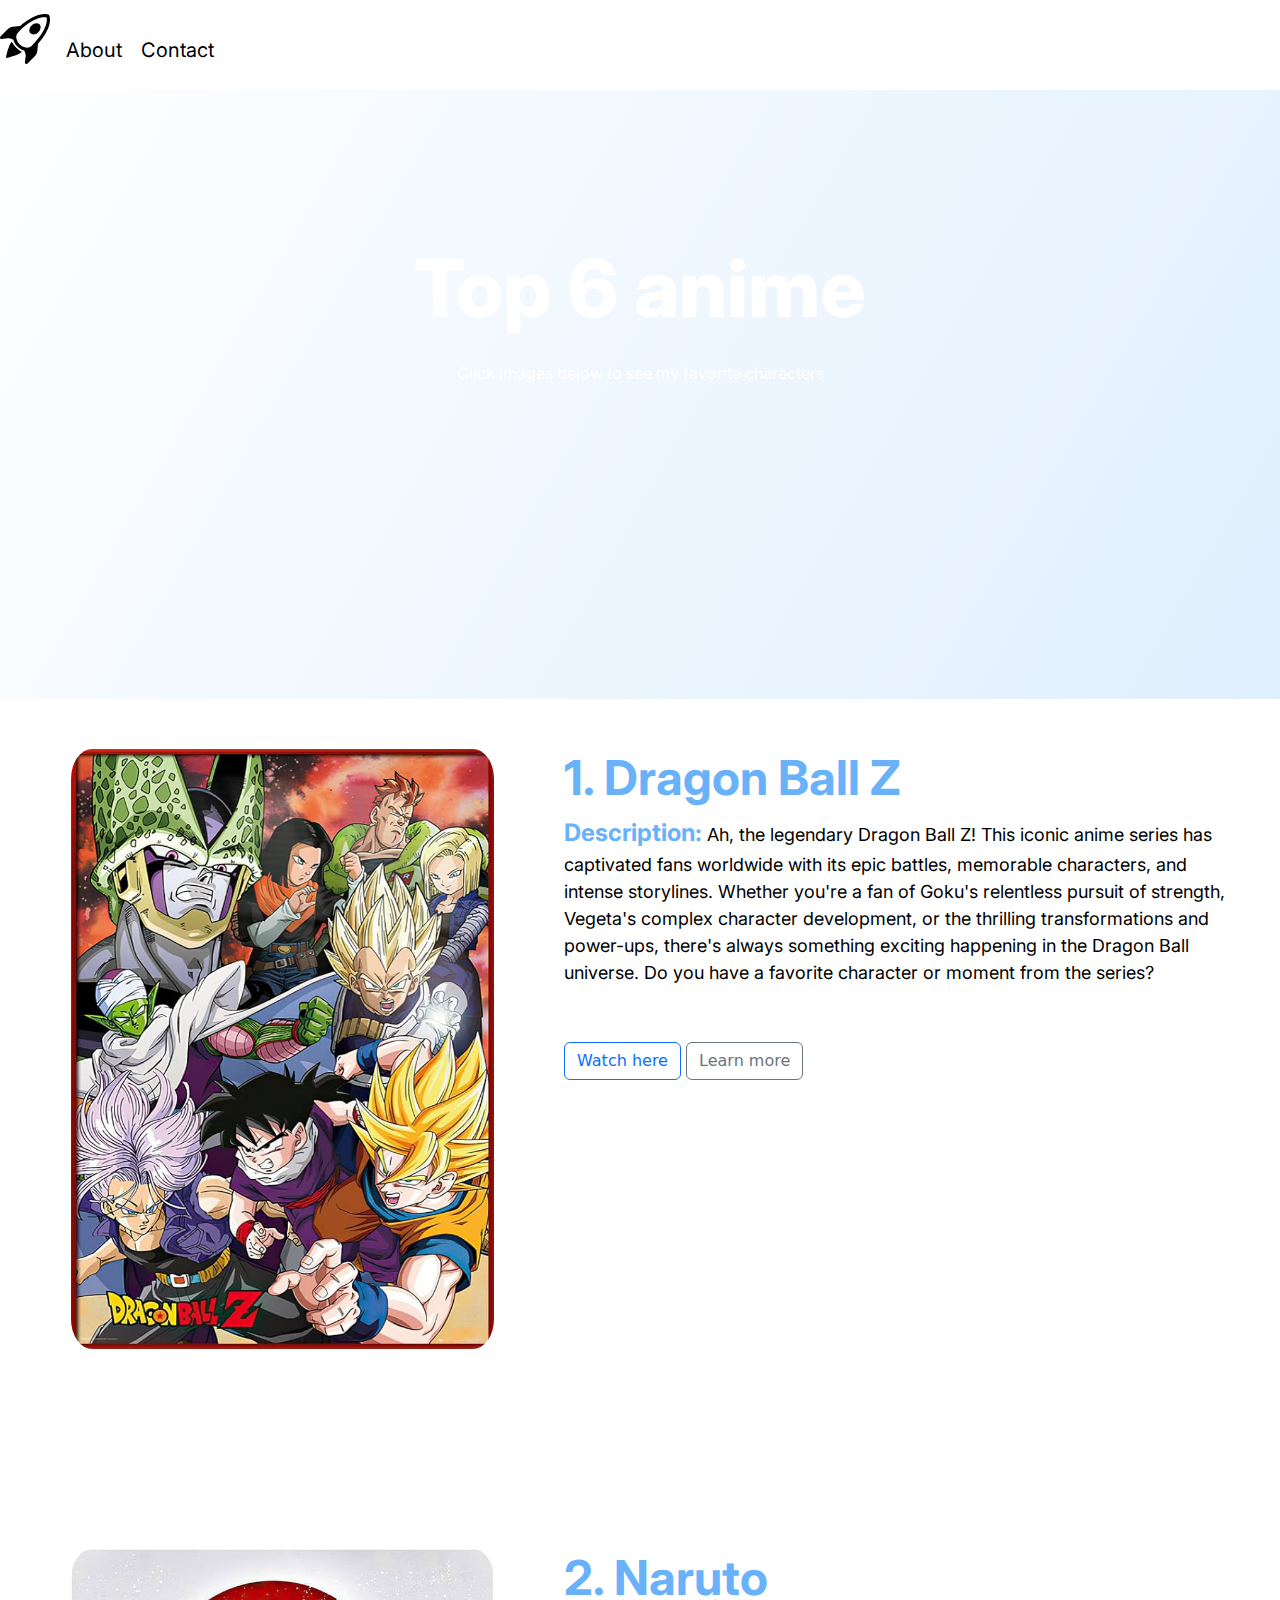
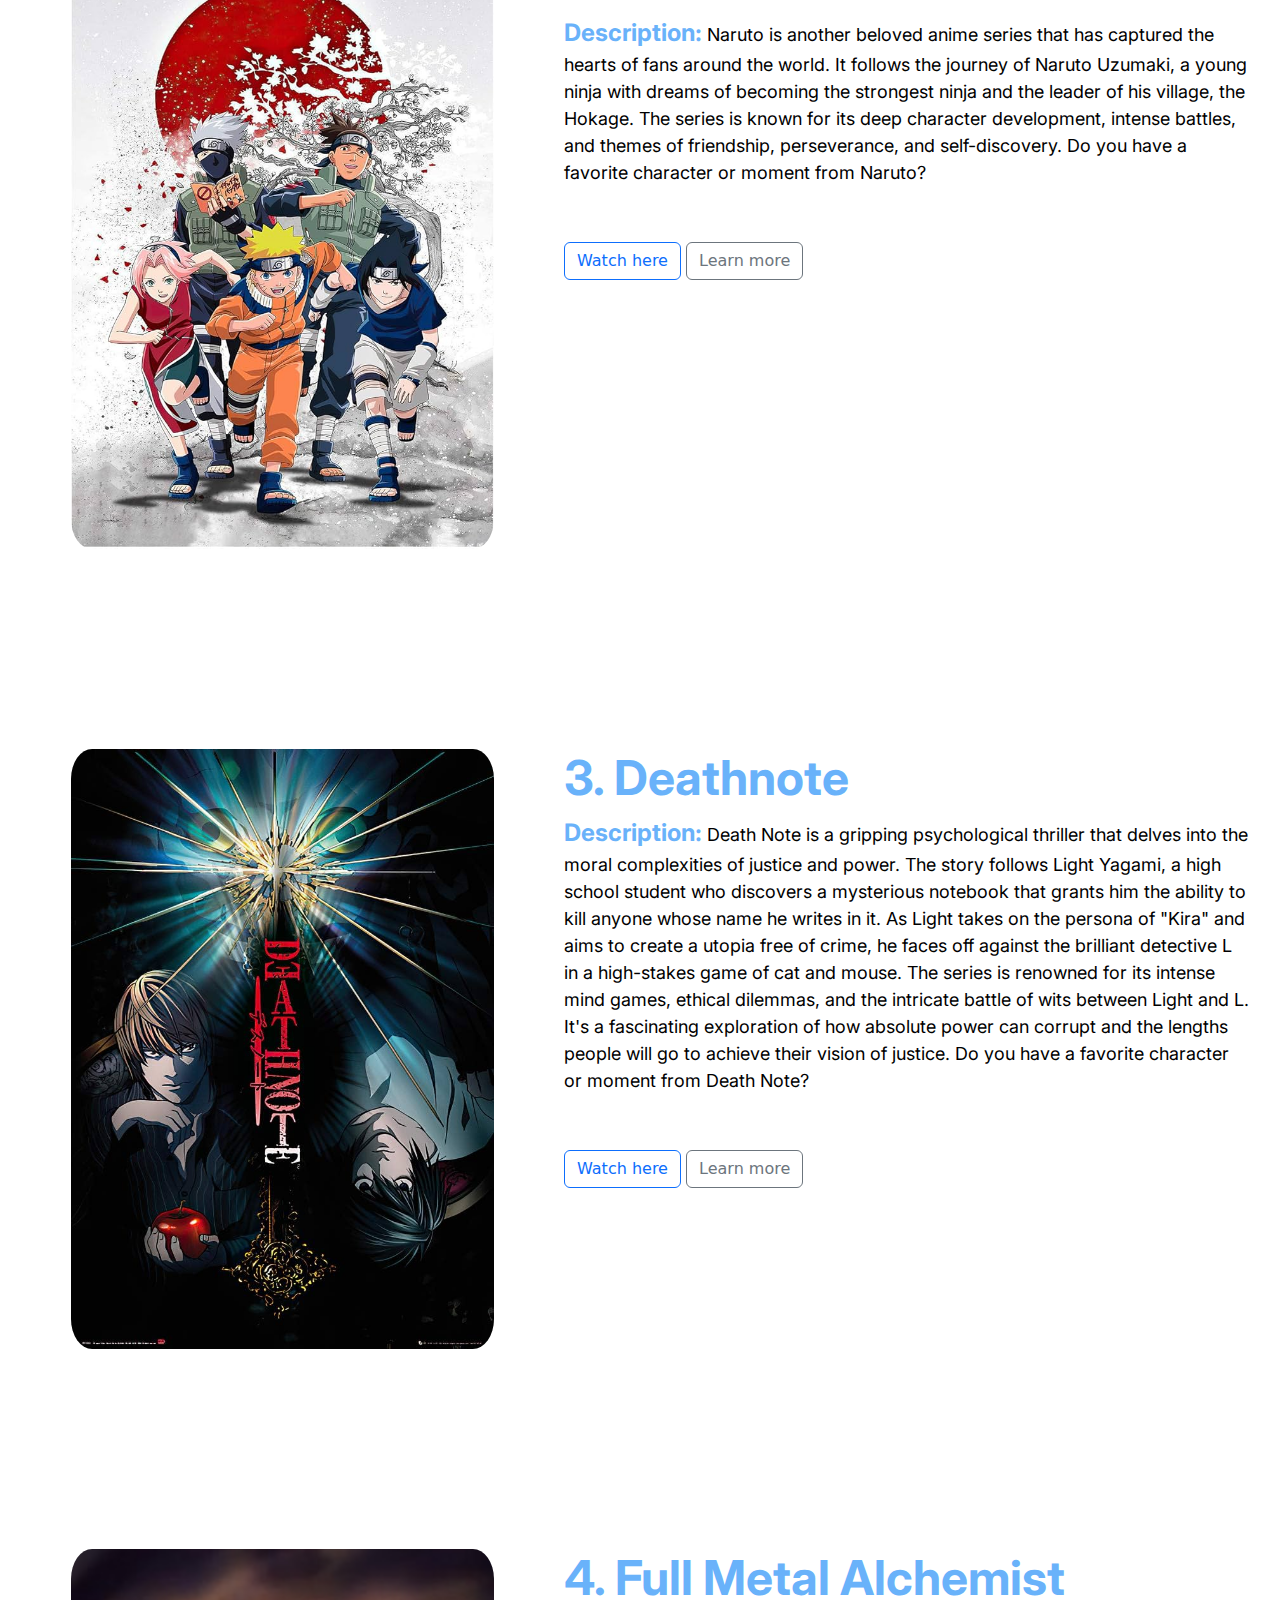
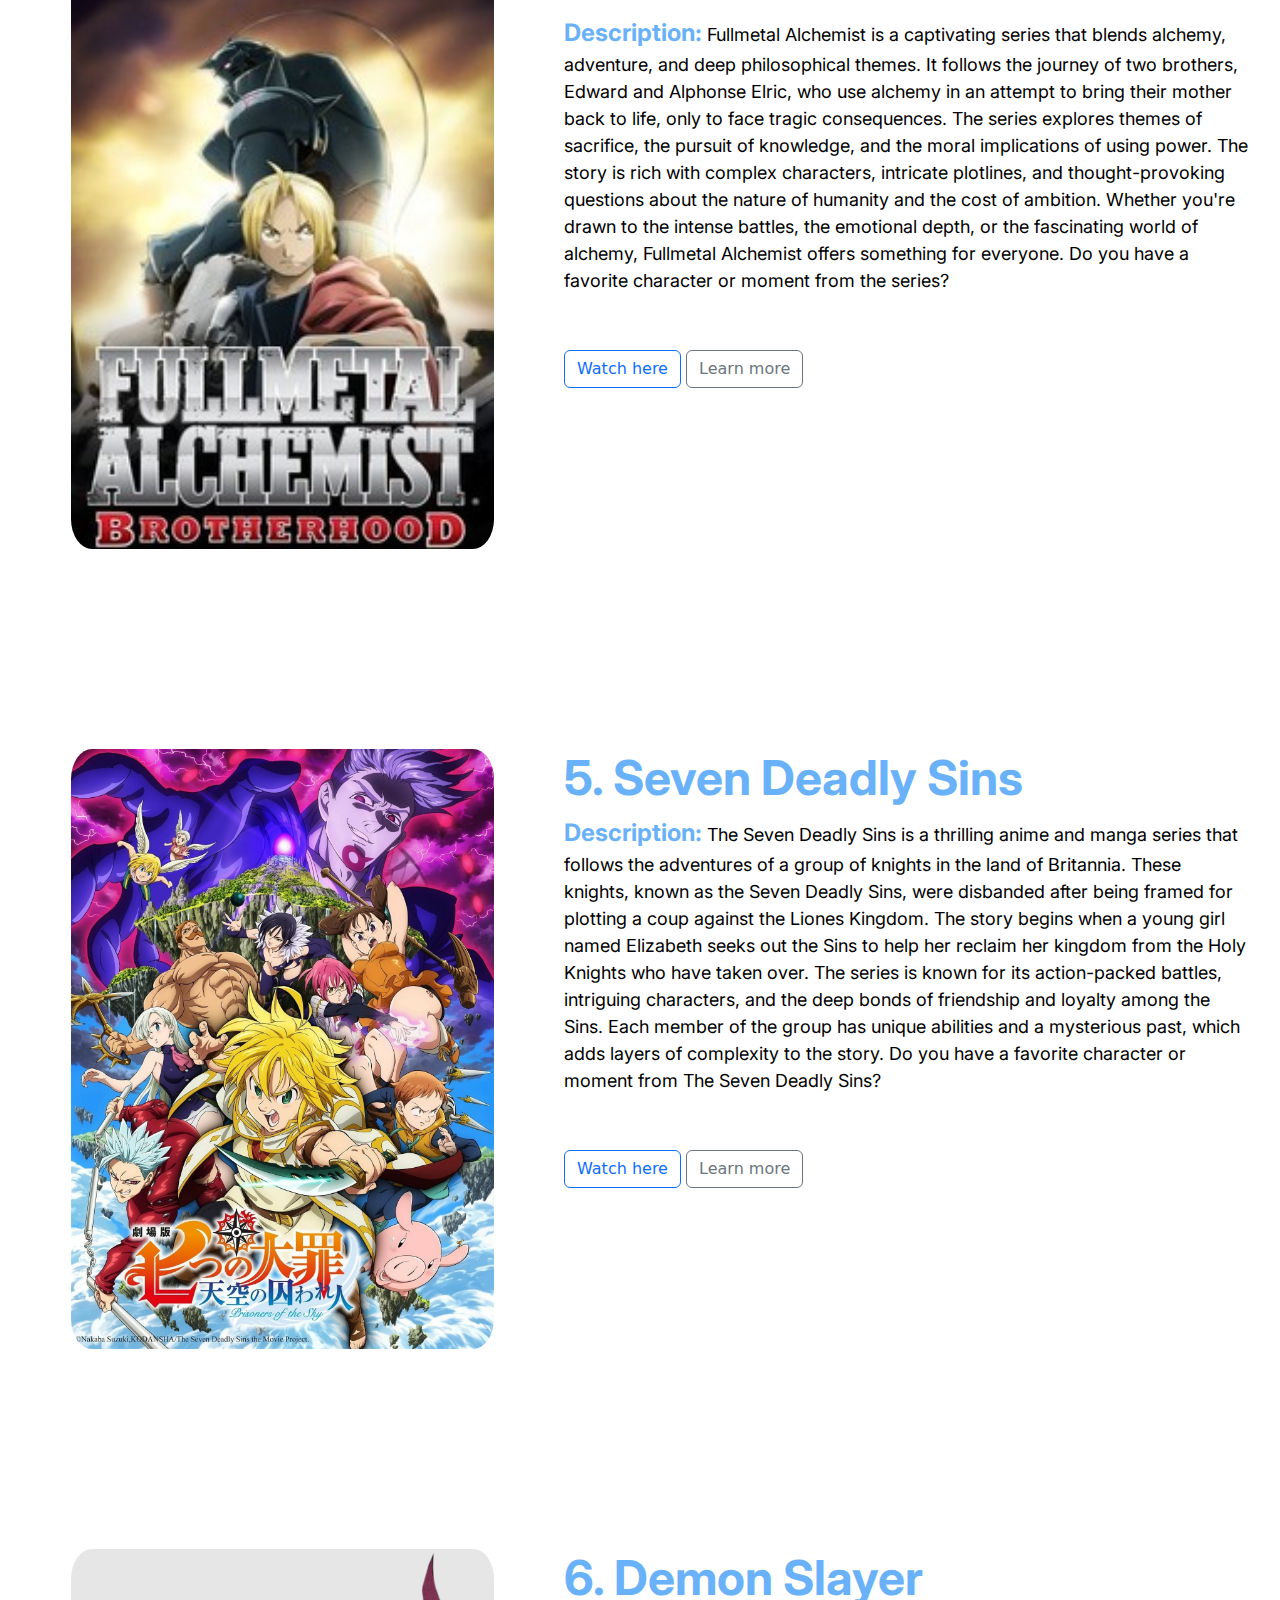
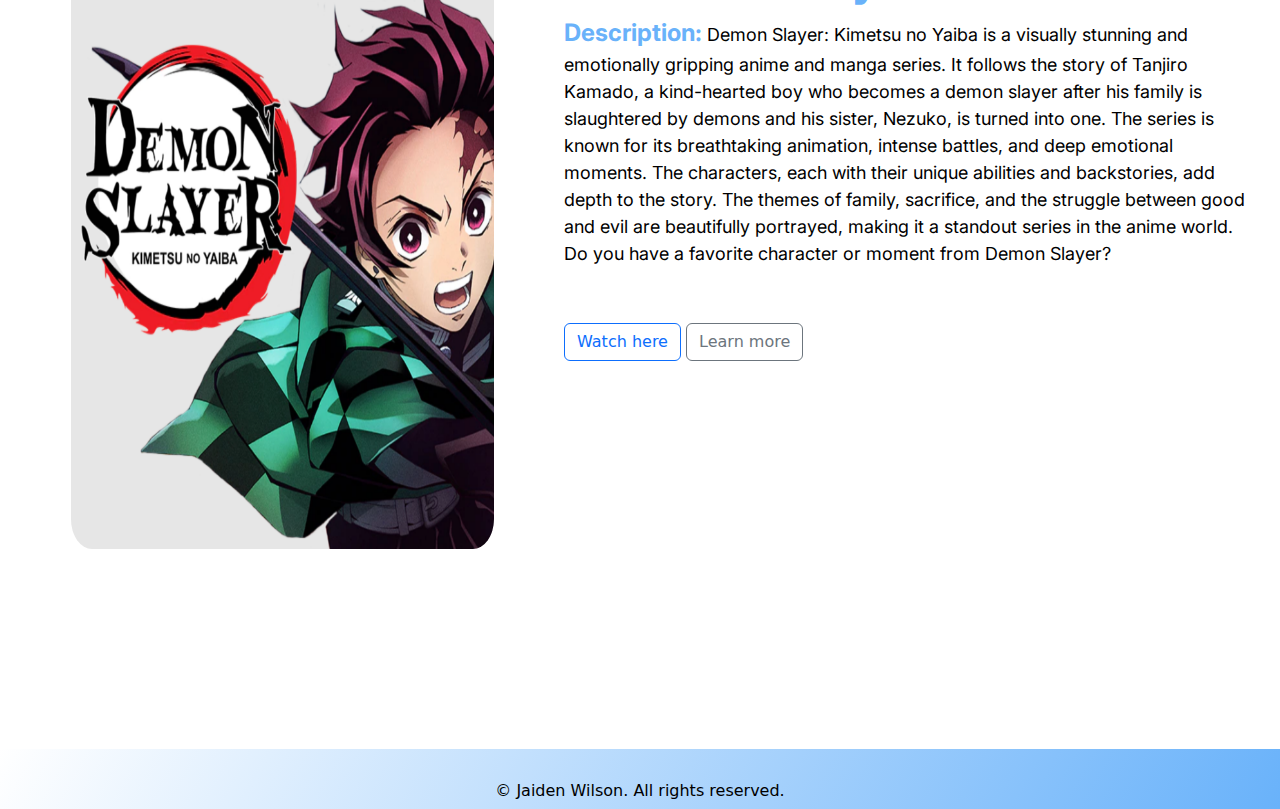
<file: index.html>
<!DOCTYPE html>
<html lang="en">
    <head>
        <meta charset="UTF-8"/>
        <title>Top 6 anime</title>
        <link href="https://cdn.jsdelivr.net/npm/bootstrap@5.3.3/dist/css/bootstrap.min.css" rel="stylesheet" integrity="sha384-QWTKZyjpPEjISv5WaRU9OFeRpok6YctnYmDr5pNlyT2bRjXh0JMhjY6hW+ALEwIH" crossorigin="anonymous">

        <link rel="stylesheet" href="./styles.css"/>
        <link rel="preconnect" href="https://fonts.googleapis.com">
        <link rel="preconnect" href="https://fonts.gstatic.com" crossorigin>
        <link href="https://fonts.googleapis.com/css2?family=Jersey+25&display=swap" rel="stylesheet">
        <link href="https://fonts.googleapis.com/css2?family=Roboto:ital,wght@0,100;0,300;0,400;0,500;0,700;0,900;1,100;1,300;1,400;1,500;1,700;1,900&display=swap" rel="stylesheet">
        <link href="https://fonts.googleapis.com/css2?family=Inter:ital,opsz,wght@0,14..32,100..900;1,14..32,100..900&display=swap" rel="stylesheet">

    </head>
    <body>
        
        <nav class="navbar navbar-expand-lg ">
            <div class="container-fluid">
              <a class="navbar-brand" href="#"><svg xmlns="http://www.w3.org/2000/svg" width="16" height="16" fill="currentColor" class="bi bi-rocket-takeoff" viewBox="0 0 16 16">
                <path d="M9.752 6.193c.599.6 1.73.437 2.528-.362s.96-1.932.362-2.531c-.599-.6-1.73-.438-2.528.361-.798.8-.96 1.933-.362 2.532"/>
                <path d="M15.811 3.312c-.363 1.534-1.334 3.626-3.64 6.218l-.24 2.408a2.56 2.56 0 0 1-.732 1.526L8.817 15.85a.51.51 0 0 1-.867-.434l.27-1.899c.04-.28-.013-.593-.131-.956a9 9 0 0 0-.249-.657l-.082-.202c-.815-.197-1.578-.662-2.191-1.277-.614-.615-1.079-1.379-1.275-2.195l-.203-.083a10 10 0 0 0-.655-.248c-.363-.119-.675-.172-.955-.132l-1.896.27A.51.51 0 0 1 .15 7.17l2.382-2.386c.41-.41.947-.67 1.524-.734h.006l2.4-.238C9.005 1.55 11.087.582 12.623.208c.89-.217 1.59-.232 2.08-.188.244.023.435.06.57.093q.1.026.16.045c.184.06.279.13.351.295l.029.073a3.5 3.5 0 0 1 .157.721c.055.485.051 1.178-.159 2.065m-4.828 7.475.04-.04-.107 1.081a1.54 1.54 0 0 1-.44.913l-1.298 1.3.054-.38c.072-.506-.034-.993-.172-1.418a9 9 0 0 0-.164-.45c.738-.065 1.462-.38 2.087-1.006M5.205 5c-.625.626-.94 1.351-1.004 2.09a9 9 0 0 0-.45-.164c-.424-.138-.91-.244-1.416-.172l-.38.054 1.3-1.3c.245-.246.566-.401.91-.44l1.08-.107zm9.406-3.961c-.38-.034-.967-.027-1.746.163-1.558.38-3.917 1.496-6.937 4.521-.62.62-.799 1.34-.687 2.051.107.676.483 1.362 1.048 1.928.564.565 1.25.941 1.924 1.049.71.112 1.429-.067 2.048-.688 3.079-3.083 4.192-5.444 4.556-6.987.183-.771.18-1.345.138-1.713a3 3 0 0 0-.045-.283 3 3 0 0 0-.3-.041Z"/>
                <path d="M7.009 12.139a7.6 7.6 0 0 1-1.804-1.352A7.6 7.6 0 0 1 3.794 8.86c-1.102.992-1.965 5.054-1.839 5.18.125.126 3.936-.896 5.054-1.902Z"/>
              </svg></a>
              
              <div class="collapse navbar-collapse" id="navbarNavAltMarkup">
                <div class="navbar-nav">
                  
                  <a class="nav-link" href="./public/about.html">About</a>
                  <a class="nav-link" href="./public/contact.html">Contact</a>
                  
                </div>
              </div>
            </div>
          </nav>
        
        <h1>Top 6 anime</h1>
        <p id="message">Click images below to see my favorite characters</p>
        <section>
        <div class="container">
            <div>
                <a href="./public/gohan.html"><img class="expand" src="./assets/images/DBZ.jpg"alt="Dragon Ball Z Poster"/></a>
                
            </div>
            <div class="sub-container" >
                <h2>1. Dragon Ball Z</h2>
                <p><span class="blue-text">Description:</span> Ah, the legendary Dragon Ball Z! This iconic anime series has captivated fans worldwide with its epic battles, memorable characters, and intense storylines. Whether you're a fan of Goku's relentless pursuit of strength, Vegeta's complex character development, or the thrilling transformations and power-ups, there's always something exciting happening in the Dragon Ball universe.

                    Do you have a favorite character or moment from the series?</p>
                    <a href="https://hianime.to/watch/dragon-ball-z-325?ep=7230"><button type="button" class="btn btn-outline-primary">Watch here</button></a>
                    <a href="https://en.wikipedia.org/wiki/Dragon_Ball_Z"><button type="button" class="btn btn-outline-secondary">Learn more</button></a>
            </div>
            <div>
                <a href="./public/itachi.html"><img class="expand" src="./assets/images/naruto.jpg"alt="Naruto Poster"/></a>
                
            </div>
            <div class="sub-container">
                <h2>2. Naruto</h2>
                <p><span class="blue-text">Description:</span> Naruto is another beloved anime series that has captured the hearts of fans around the world. It follows the journey of Naruto Uzumaki, a young ninja with dreams of becoming the strongest ninja and the leader of his village, the Hokage. The series is known for its deep character development, intense battles, and themes of friendship, perseverance, and self-discovery.

                    Do you have a favorite character or moment from Naruto?</p>
                    <a href="https://hianime.to/watch/naruto-677?ep=12352"><button type="button"  class="btn btn-outline-primary">Watch here</button></a>
                    <a href="https://en.wikipedia.org/wiki/Naruto"><button type="button" class="btn btn-outline-secondary">Learn more</button></a>
            </div>
            <div>
                <a href="./public/light.html"><img class="expand" src="./assets/images/deathnote.jpg"alt="Deathnote Poster"/></a>
                
            </div>
            <div class="sub-container">
                <h2>3. Deathnote</h2>
                <p><span class="blue-text">Description:</span> Death Note is a gripping psychological thriller that delves into the moral complexities of justice and power. The story follows Light Yagami, a high school student who discovers a mysterious notebook that grants him the ability to kill anyone whose name he writes in it. As Light takes on the persona of "Kira" and aims to create a utopia free of crime, he faces off against the brilliant detective L in a high-stakes game of cat and mouse.

                    The series is renowned for its intense mind games, ethical dilemmas, and the intricate battle of wits between Light and L. It's a fascinating exploration of how absolute power can corrupt and the lengths people will go to achieve their vision of justice.
                    
                    Do you have a favorite character or moment from Death Note? </p>
                    <a href="https://hianime.to/watch/death-note-60?ep=1464"><button type="button" class="btn btn-outline-primary">Watch here</button></a>
                    <a href="https://en.wikipedia.org/wiki/Death_Note"><button type="button" class="btn btn-outline-secondary">Learn more</button></a>
            </div>
        
            <div>
                <a href="./public/kimblee.html"><img class="expand" src="./assets/images/fmab.jpg"alt="Full Metal Alchemist Brotherhood Poster"/></a>
                
            </div>
            <div class="sub-container">
                <h2>4. Full Metal Alchemist</h2>
                <p><span class="blue-text">Description:</span> Fullmetal Alchemist is a captivating series that blends alchemy, adventure, and deep philosophical themes. It follows the journey of two brothers, Edward and Alphonse Elric, who use alchemy in an attempt to bring their mother back to life, only to face tragic consequences. The series explores themes of sacrifice, the pursuit of knowledge, and the moral implications of using power.

                    The story is rich with complex characters, intricate plotlines, and thought-provoking questions about the nature of humanity and the cost of ambition. Whether you're drawn to the intense battles, the emotional depth, or the fascinating world of alchemy, Fullmetal Alchemist offers something for everyone.
                    
                    Do you have a favorite character or moment from the series?</p>
                   <a href="https://hianime.to/watch/fullmetal-alchemist-308?ep=5791"> <button type="button" class="btn btn-outline-primary">Watch here</button></a>
                    <a href="https://en.wikipedia.org/wiki/Fullmetal_Alchemist"><button type="button" class="btn btn-outline-secondary">Learn more</button></a>
            </div>
            <div>
                <a href="./public/escanor.html"><img class="expand" src="./assets/images/sds.jpg"alt="Seven Deadly Sins Poster"/></a>
                
            </div>
            <div class="sub-container">
                <h2>5. Seven Deadly Sins</h2>
                <p><span class="blue-text">Description:</span> The Seven Deadly Sins is a thrilling anime and manga series that follows the adventures of a group of knights in the land of Britannia. These knights, known as the Seven Deadly Sins, were disbanded after being framed for plotting a coup against the Liones Kingdom. The story begins when a young girl named Elizabeth seeks out the Sins to help her reclaim her kingdom from the Holy Knights who have taken over.

                    The series is known for its action-packed battles, intriguing characters, and the deep bonds of friendship and loyalty among the Sins. Each member of the group has unique abilities and a mysterious past, which adds layers of complexity to the story.
                    
                    Do you have a favorite character or moment from The Seven Deadly Sins?</p>
                   <a href="https://hianime.to/watch/the-seven-deadly-sins-561?ep=10966"><button type="button" class="btn btn-outline-primary">Watch here</button></a> 
                    <a href="https://en.wikipedia.org/wiki/The_Seven_Deadly_Sins_(manga)"><button type="button" class="btn btn-outline-secondary">Learn more</button></a>
            </div>
            <div>
               <a href="./public/sanemi.html"> <img class="expand" src="./assets/images/demon-slayer.png"alt="Demon Slayer Poster"/></a>
                
            </div>
            <div class="sub-container">
                <h2>6. Demon Slayer</h2>
                <p><span class="blue-text">Description:</span> Demon Slayer: Kimetsu no Yaiba is a visually stunning and emotionally gripping anime and manga series. It follows the story of Tanjiro Kamado, a kind-hearted boy who becomes a demon slayer after his family is slaughtered by demons and his sister, Nezuko, is turned into one. The series is known for its breathtaking animation, intense battles, and deep emotional moments.

                    The characters, each with their unique abilities and backstories, add depth to the story. The themes of family, sacrifice, and the struggle between good and evil are beautifully portrayed, making it a standout series in the anime world.
                    
                    Do you have a favorite character or moment from Demon Slayer?</p>
                    <a href="https://hianime.to/watch/demon-slayer-kimetsu-no-yaiba-47?ep=1279"><button type="button" class="btn btn-outline-primary">Watch here</button></a>
                    <a href="https://en.wikipedia.org/wiki/Demon_Slayer:_Kimetsu_no_Yaiba"><button type="button" class="btn btn-outline-secondary">Learn more</button></a>
            </div>
        </div>
       </div> 
    </section>
        <footer>
            © Jaiden Wilson. All rights reserved.
        </footer>
        <script src="https://cdn.jsdelivr.net/npm/bootstrap@5.3.3/dist/js/bootstrap.bundle.min.js" integrity="sha384-YvpcrYf0tY3lHB60NNkmXc5s9fDVZLESaAA55NDzOxhy9GkcIdslK1eN7N6jIeHz" crossorigin="anonymous"></script>
    </body>
</html>
</file>
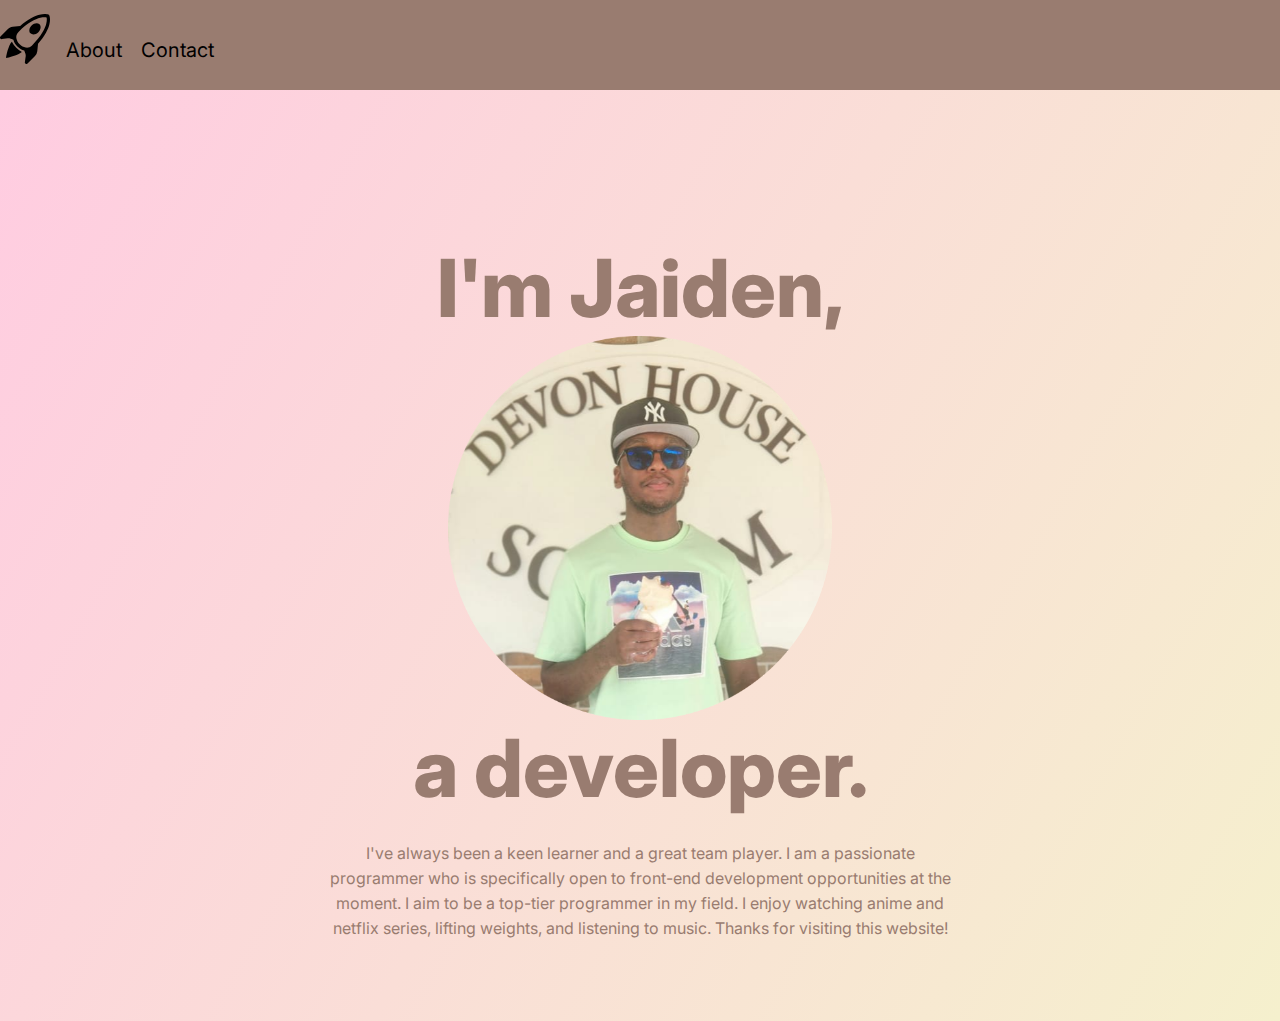
<file: public/about.html>
<!DOCTYPE html>
<html lang="en">
<head>
    <meta charset="UTF-8">
    <meta name="viewport" content="width=device-width, initial-scale=1.0">
    <title>About me</title>
    <link href="https://cdn.jsdelivr.net/npm/bootstrap@5.3.3/dist/css/bootstrap.min.css" rel="stylesheet" integrity="sha384-QWTKZyjpPEjISv5WaRU9OFeRpok6YctnYmDr5pNlyT2bRjXh0JMhjY6hW+ALEwIH" crossorigin="anonymous">

    <link rel="stylesheet" href="../styles.css"/>
    <link rel="preconnect" href="https://fonts.googleapis.com">
<link rel="preconnect" href="https://fonts.gstatic.com" crossorigin>
<link href="https://fonts.googleapis.com/css2?family=Inter:ital,opsz,wght@0,14..32,100..900;1,14..32,100..900&display=swap" rel="stylesheet">
</head>
<body >
    <nav class="navbar navbar-about navbar-expand-lg ">
        <div class="container-fluid">
          <a class="navbar-brand" href="../index.html"><svg xmlns="http://www.w3.org/2000/svg" width="16" height="16" fill="currentColor" class="bi bi-rocket-takeoff" viewBox="0 0 16 16">
            <path d="M9.752 6.193c.599.6 1.73.437 2.528-.362s.96-1.932.362-2.531c-.599-.6-1.73-.438-2.528.361-.798.8-.96 1.933-.362 2.532"/>
            <path d="M15.811 3.312c-.363 1.534-1.334 3.626-3.64 6.218l-.24 2.408a2.56 2.56 0 0 1-.732 1.526L8.817 15.85a.51.51 0 0 1-.867-.434l.27-1.899c.04-.28-.013-.593-.131-.956a9 9 0 0 0-.249-.657l-.082-.202c-.815-.197-1.578-.662-2.191-1.277-.614-.615-1.079-1.379-1.275-2.195l-.203-.083a10 10 0 0 0-.655-.248c-.363-.119-.675-.172-.955-.132l-1.896.27A.51.51 0 0 1 .15 7.17l2.382-2.386c.41-.41.947-.67 1.524-.734h.006l2.4-.238C9.005 1.55 11.087.582 12.623.208c.89-.217 1.59-.232 2.08-.188.244.023.435.06.57.093q.1.026.16.045c.184.06.279.13.351.295l.029.073a3.5 3.5 0 0 1 .157.721c.055.485.051 1.178-.159 2.065m-4.828 7.475.04-.04-.107 1.081a1.54 1.54 0 0 1-.44.913l-1.298 1.3.054-.38c.072-.506-.034-.993-.172-1.418a9 9 0 0 0-.164-.45c.738-.065 1.462-.38 2.087-1.006M5.205 5c-.625.626-.94 1.351-1.004 2.09a9 9 0 0 0-.45-.164c-.424-.138-.91-.244-1.416-.172l-.38.054 1.3-1.3c.245-.246.566-.401.91-.44l1.08-.107zm9.406-3.961c-.38-.034-.967-.027-1.746.163-1.558.38-3.917 1.496-6.937 4.521-.62.62-.799 1.34-.687 2.051.107.676.483 1.362 1.048 1.928.564.565 1.25.941 1.924 1.049.71.112 1.429-.067 2.048-.688 3.079-3.083 4.192-5.444 4.556-6.987.183-.771.18-1.345.138-1.713a3 3 0 0 0-.045-.283 3 3 0 0 0-.3-.041Z"/>
            <path d="M7.009 12.139a7.6 7.6 0 0 1-1.804-1.352A7.6 7.6 0 0 1 3.794 8.86c-1.102.992-1.965 5.054-1.839 5.18.125.126 3.936-.896 5.054-1.902Z"/>
          </svg></a>
          
          <div class="collapse navbar-collapse" id="navbarNavAltMarkup">
            <div class="navbar-nav">
              
              <a class="nav-link"  href="#">About</a>
              <a class="nav-link"  href="./contact.html">Contact</a>
              
            </div>
          </div>
        </div>
      </nav>
  <section class="about-page">
    <h1 > I'm Jaiden,<br/> 
        <img class="profile-photo " src="../assets/images/Photo from Jaiden Wilson-modified.png" alt="Picture of Jaiden"/><br/> 
        a developer.
    </h1>
    <p class="description">I've always been a keen learner and a great team player. I am a passionate programmer who is specifically open to front-end development opportunities at the moment. I aim to be a top-tier programmer in my field. I enjoy watching anime and netflix series, lifting weights, and listening to music. Thanks for visiting this website!</p>
    </section>
    <script src="https://cdn.jsdelivr.net/npm/bootstrap@5.3.3/dist/js/bootstrap.bundle.min.js" integrity="sha384-YvpcrYf0tY3lHB60NNkmXc5s9fDVZLESaAA55NDzOxhy9GkcIdslK1eN7N6jIeHz" crossorigin="anonymous"></script>
  
</body>
</html>
</file>
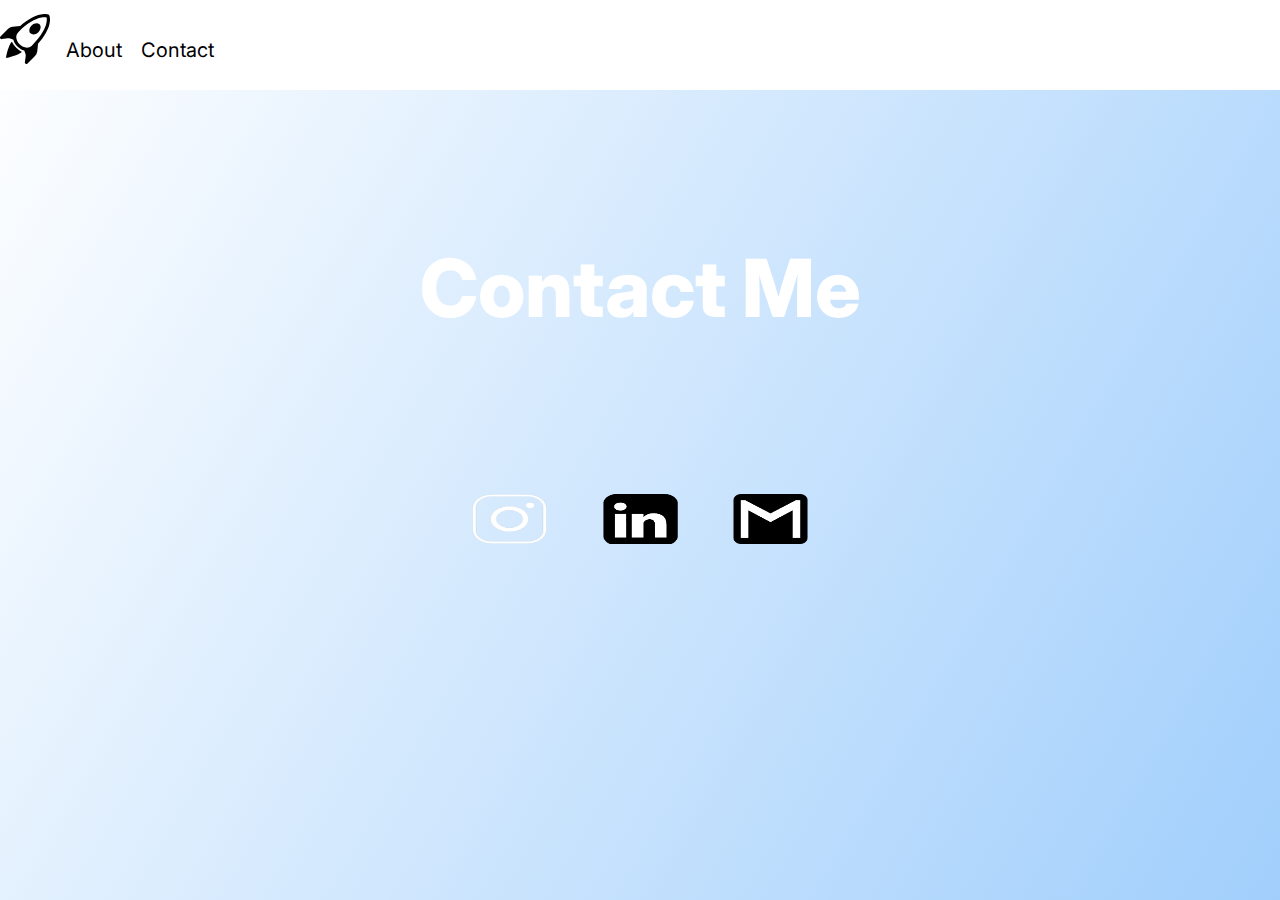
<file: public/contact.html>
<!DOCTYPE html>
<html lang="en">
<head>
    <meta charset="UTF-8">
    <meta name="viewport" content="width=device-width, initial-scale=1.0">
    <title>Contact Me</title>
    <link href="https://cdn.jsdelivr.net/npm/bootstrap@5.3.3/dist/css/bootstrap.min.css" rel="stylesheet" integrity="sha384-QWTKZyjpPEjISv5WaRU9OFeRpok6YctnYmDr5pNlyT2bRjXh0JMhjY6hW+ALEwIH" crossorigin="anonymous">
    <link rel="stylesheet" href="../styles.css"/>
    <link rel="preconnect" href="https://fonts.googleapis.com">
<link rel="preconnect" href="https://fonts.gstatic.com" crossorigin>
<link href="https://fonts.googleapis.com/css2?family=Inter:ital,opsz,wght@0,14..32,100..900;1,14..32,100..900&display=swap" rel="stylesheet">
</head>
<body>
    <nav class="navbar navbar-expand-lg ">
        <div class="container-fluid">
          <a class="navbar-brand" href="../index.html"><svg xmlns="http://www.w3.org/2000/svg" width="16" height="16" fill="currentColor" class="bi bi-rocket-takeoff" viewBox="0 0 16 16">
            <path d="M9.752 6.193c.599.6 1.73.437 2.528-.362s.96-1.932.362-2.531c-.599-.6-1.73-.438-2.528.361-.798.8-.96 1.933-.362 2.532"/>
            <path d="M15.811 3.312c-.363 1.534-1.334 3.626-3.64 6.218l-.24 2.408a2.56 2.56 0 0 1-.732 1.526L8.817 15.85a.51.51 0 0 1-.867-.434l.27-1.899c.04-.28-.013-.593-.131-.956a9 9 0 0 0-.249-.657l-.082-.202c-.815-.197-1.578-.662-2.191-1.277-.614-.615-1.079-1.379-1.275-2.195l-.203-.083a10 10 0 0 0-.655-.248c-.363-.119-.675-.172-.955-.132l-1.896.27A.51.51 0 0 1 .15 7.17l2.382-2.386c.41-.41.947-.67 1.524-.734h.006l2.4-.238C9.005 1.55 11.087.582 12.623.208c.89-.217 1.59-.232 2.08-.188.244.023.435.06.57.093q.1.026.16.045c.184.06.279.13.351.295l.029.073a3.5 3.5 0 0 1 .157.721c.055.485.051 1.178-.159 2.065m-4.828 7.475.04-.04-.107 1.081a1.54 1.54 0 0 1-.44.913l-1.298 1.3.054-.38c.072-.506-.034-.993-.172-1.418a9 9 0 0 0-.164-.45c.738-.065 1.462-.38 2.087-1.006M5.205 5c-.625.626-.94 1.351-1.004 2.09a9 9 0 0 0-.45-.164c-.424-.138-.91-.244-1.416-.172l-.38.054 1.3-1.3c.245-.246.566-.401.91-.44l1.08-.107zm9.406-3.961c-.38-.034-.967-.027-1.746.163-1.558.38-3.917 1.496-6.937 4.521-.62.62-.799 1.34-.687 2.051.107.676.483 1.362 1.048 1.928.564.565 1.25.941 1.924 1.049.71.112 1.429-.067 2.048-.688 3.079-3.083 4.192-5.444 4.556-6.987.183-.771.18-1.345.138-1.713a3 3 0 0 0-.045-.283 3 3 0 0 0-.3-.041Z"/>
            <path d="M7.009 12.139a7.6 7.6 0 0 1-1.804-1.352A7.6 7.6 0 0 1 3.794 8.86c-1.102.992-1.965 5.054-1.839 5.18.125.126 3.936-.896 5.054-1.902Z"/>
          </svg></a>
          
          <div class="collapse navbar-collapse" id="navbarNavAltMarkup">
            <div class="navbar-nav">
              
              <a class="nav-link" href="./about.html">About</a>
              <a class="nav-link" href="#">Contact</a>
              
            </div>
          </div>
        </div>
      </nav>
    <h1>Contact Me</h1>
   <div >
    <a href="https://www.instagram.com/_jaidenwilson/"><img class="ig-logo" src="../assets/images/insta.png" alt="instagram logo"/></a>
    <a href="https://www.linkedin.com/in/jaiden-wilson/"><img class="linkedin-logo" src="../assets/images/linkedin.png" alt="linkedin logo"/></a>
    <a href="mailto:jwilson.jaw.10@gmail.com"><img class="gmail-logo" src="../assets/images/gmail.png" alt="gmail logo"/></a>
  </div>
    <script src="https://cdn.jsdelivr.net/npm/bootstrap@5.3.3/dist/js/bootstrap.bundle.min.js" integrity="sha384-YvpcrYf0tY3lHB60NNkmXc5s9fDVZLESaAA55NDzOxhy9GkcIdslK1eN7N6jIeHz" crossorigin="anonymous"></script>

</body>
</html>
</file>
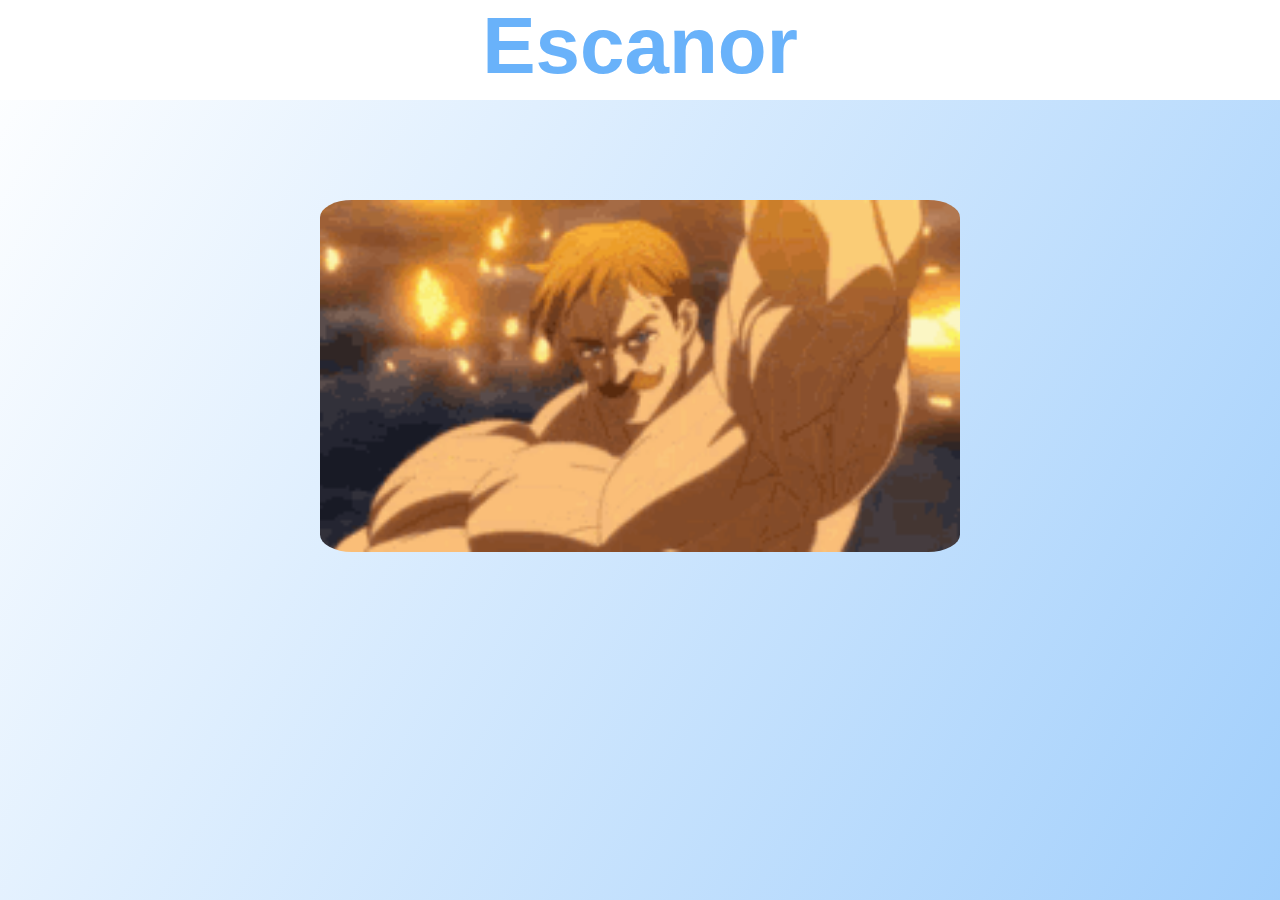
<file: public/escanor.html>
<!DOCTYPE html>
<html lang="en">
<head>
    <meta charset="UTF-8">
    <meta name="viewport" content="width=device-width, initial-scale=1.0">
    <title>Escanor</title>
    <link rel="stylesheet" href="../styles.css"/>
    <link rel="preconnect" href="https://fonts.googleapis.com">
    <link rel="preconnect" href="https://fonts.gstatic.com" crossorigin>
    <link href="https://fonts.googleapis.com/css2?family=Jersey+25&display=swap" rel="stylesheet">
    <link href="https://fonts.googleapis.com/css2?family=Roboto:ital,wght@0,100;0,300;0,400;0,500;0,700;0,900;1,100;1,300;1,400;1,500;1,700;1,900&display=swap" rel="stylesheet">
</head>
<body>
    <div class="title-background"><h1 class="char-title">Escanor</h1></div>
    <img src="../assets/images/escanor.gif" alt="Escanor from Seven Deadly Sins" class="fav-char"/>
</body>
</html>
</file>
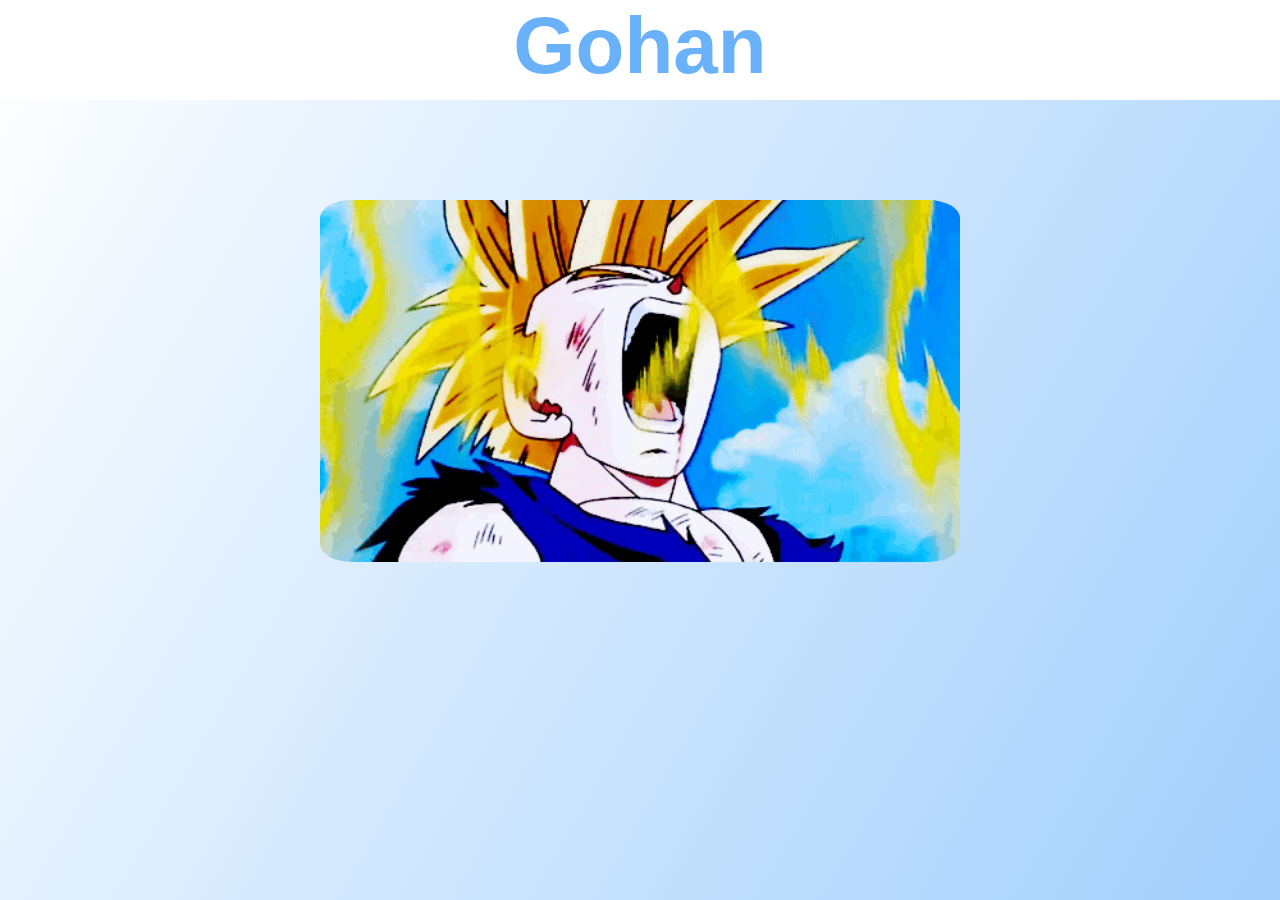
<file: public/gohan.html>
<!DOCTYPE html>
<html lang="en">
<head>
    <meta charset="UTF-8">
    <meta name="viewport" content="width=device-width, initial-scale=1.0">
    <title>Gohan</title>
    <link rel="stylesheet" href="../styles.css"/>
    <link rel="preconnect" href="https://fonts.googleapis.com">
    <link rel="preconnect" href="https://fonts.gstatic.com" crossorigin>
    <link href="https://fonts.googleapis.com/css2?family=Jersey+25&display=swap" rel="stylesheet">
    <link href="https://fonts.googleapis.com/css2?family=Roboto:ital,wght@0,100;0,300;0,400;0,500;0,700;0,900;1,100;1,300;1,400;1,500;1,700;1,900&display=swap" rel="stylesheet">
</head>
<body>
    <div class="title-background"><h1 class="char-title">Gohan</h1></div>
    <img src="../assets/images/gohan.gif" alt="Gohan powering up" class="fav-char"/>
</body>
</html>
</file>
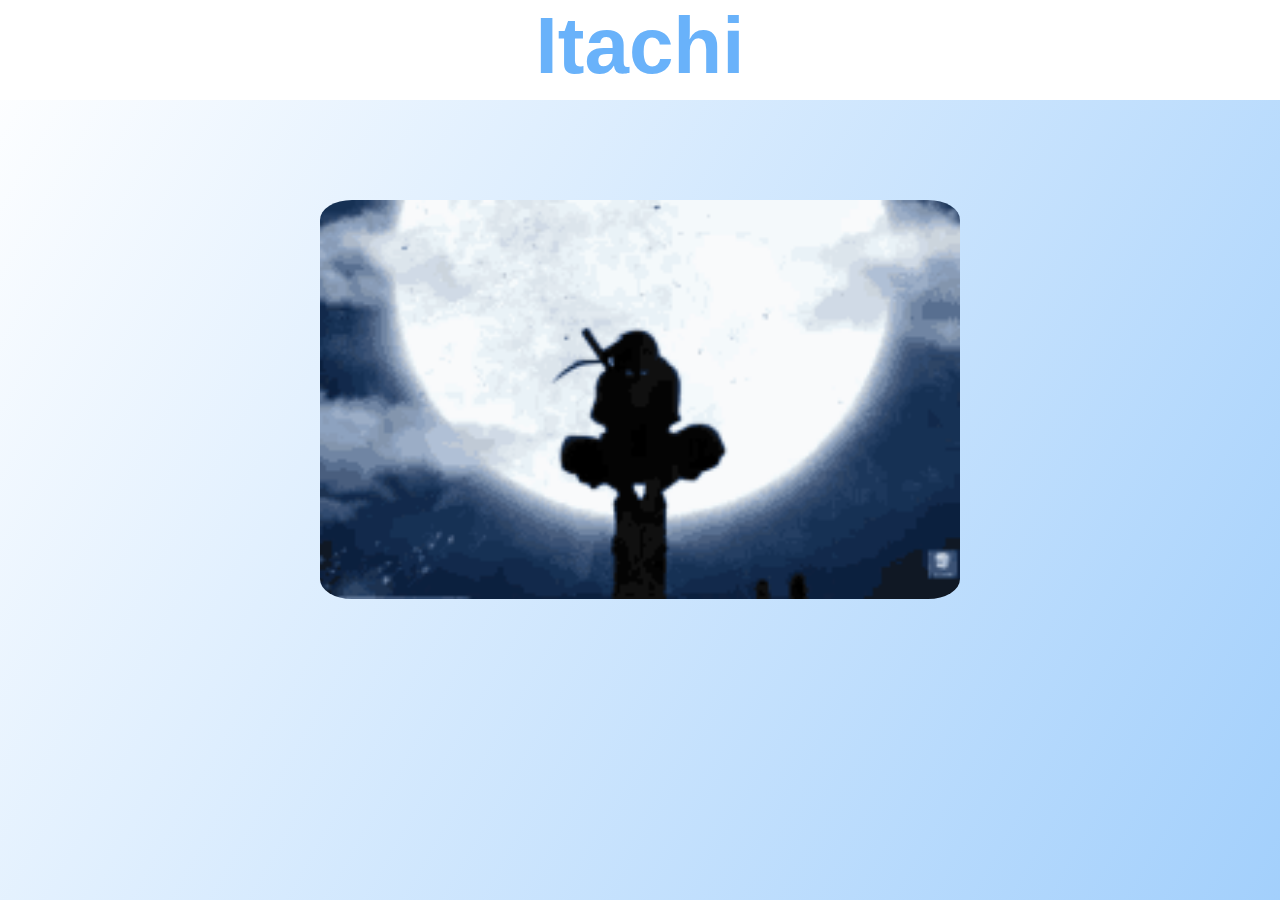
<file: public/itachi.html>
<!DOCTYPE html>
<html lang="en">
<head>
    <meta charset="UTF-8">
    <meta name="viewport" content="width=device-width, initial-scale=1.0">
    <title>Itachi</title>
    <link rel="stylesheet" href="../styles.css"/>
    <link rel="preconnect" href="https://fonts.googleapis.com">
    <link rel="preconnect" href="https://fonts.gstatic.com" crossorigin>
    <link href="https://fonts.googleapis.com/css2?family=Jersey+25&display=swap" rel="stylesheet">
    <link href="https://fonts.googleapis.com/css2?family=Roboto:ital,wght@0,100;0,300;0,400;0,500;0,700;0,900;1,100;1,300;1,400;1,500;1,700;1,900&display=swap" rel="stylesheet">
</head>
<body>
    <div class="title-background"><h1 class="char-title">Itachi</h1></div>
    <img src="../assets/images/itachi.gif" alt="Itachi silhouette" class="fav-char"/>
</body>
</html>
</file>
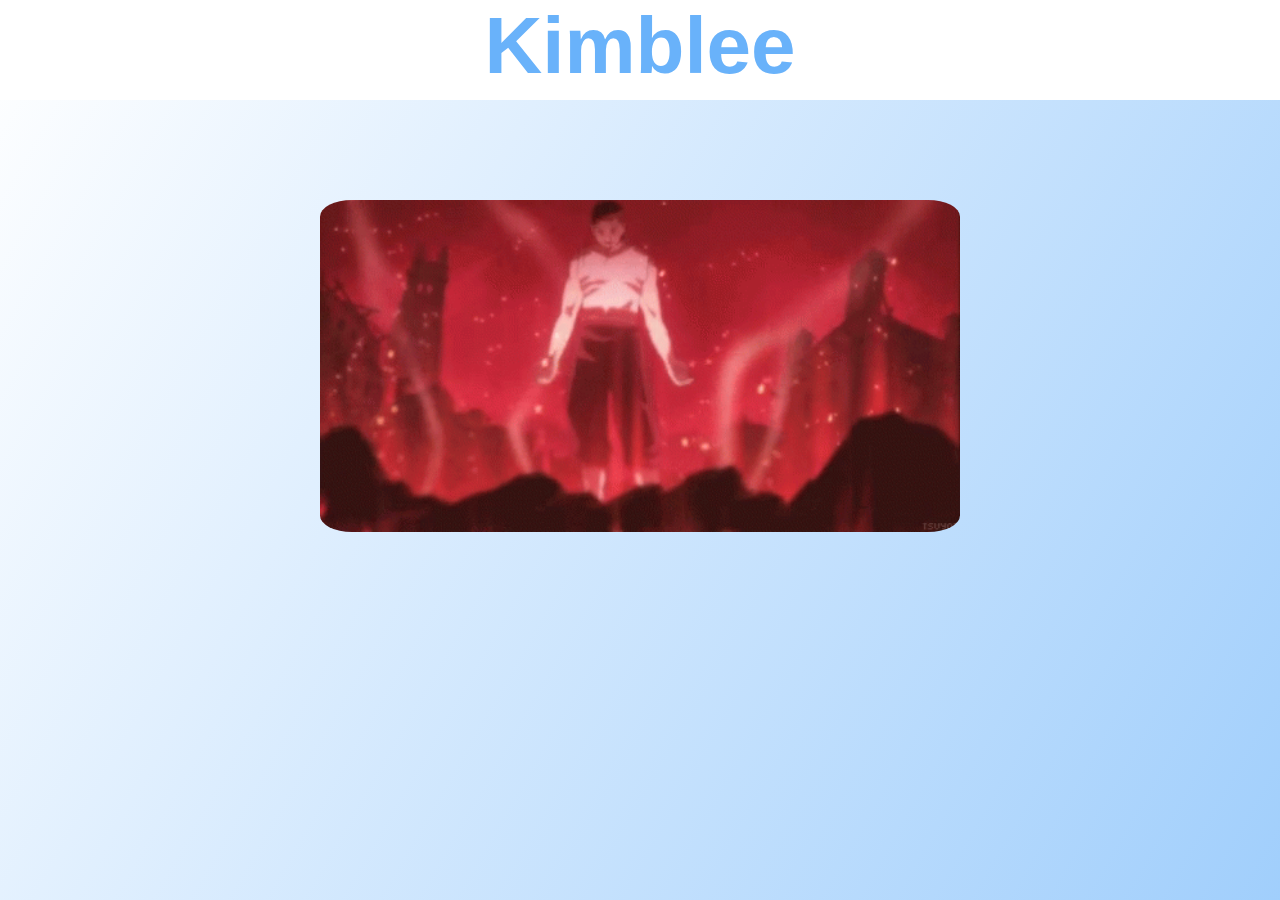
<file: public/kimblee.html>
<!DOCTYPE html>
<html lang="en">
<head>
    <meta charset="UTF-8">
    <meta name="viewport" content="width=device-width, initial-scale=1.0">
    <title>Kimblee</title>
    <link rel="stylesheet" href="../styles.css"/>
    <link rel="preconnect" href="https://fonts.googleapis.com">
    <link rel="preconnect" href="https://fonts.gstatic.com" crossorigin>
    <link href="https://fonts.googleapis.com/css2?family=Jersey+25&display=swap" rel="stylesheet">
    <link href="https://fonts.googleapis.com/css2?family=Roboto:ital,wght@0,100;0,300;0,400;0,500;0,700;0,900;1,100;1,300;1,400;1,500;1,700;1,900&display=swap" rel="stylesheet">
</head>
<body>
    <div class="title-background"><h1 class="char-title">Kimblee</h1></div>
    <img src="../assets/images/kimblee.gif" alt="Kimblee from FMAB" class="fav-char"/>
</body>
</html>
</file>
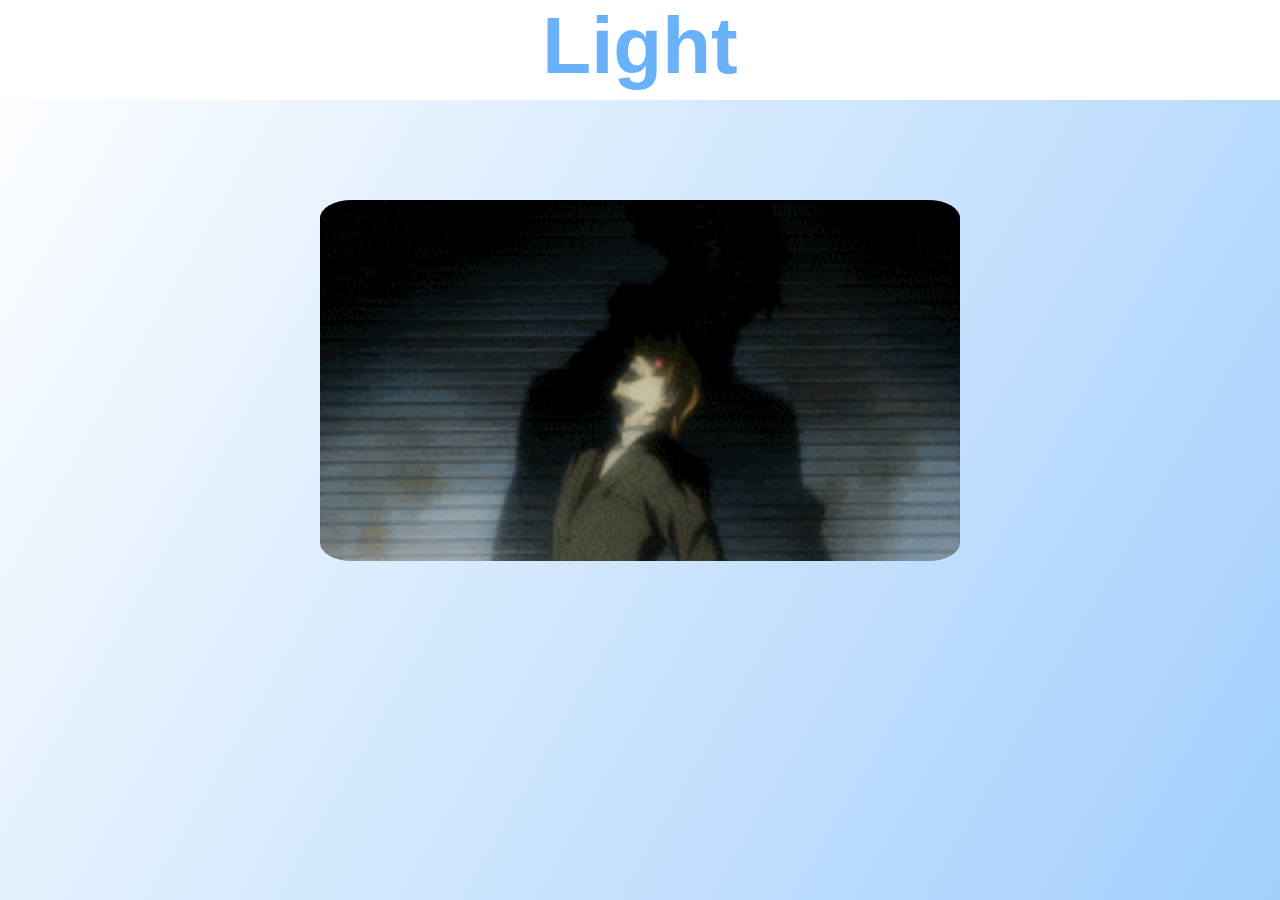
<file: public/light.html>
<!DOCTYPE html>
<html lang="en">
<head>
    <meta charset="UTF-8">
    <meta name="viewport" content="width=device-width, initial-scale=1.0">
    <title>Light</title>
    <link rel="stylesheet" href="../styles.css"/>
    <link rel="preconnect" href="https://fonts.googleapis.com">
    <link rel="preconnect" href="https://fonts.gstatic.com" crossorigin>
    <link href="https://fonts.googleapis.com/css2?family=Jersey+25&display=swap" rel="stylesheet">
    <link href="https://fonts.googleapis.com/css2?family=Roboto:ital,wght@0,100;0,300;0,400;0,500;0,700;0,900;1,100;1,300;1,400;1,500;1,700;1,900&display=swap" rel="stylesheet">
</head>
<body>
    <div class="title-background"><h1 class="char-title">Light</h1></div>
    <img src="../assets/images/light.gif" alt="Light from Deathnote" class="fav-char"/>
</body>
</html>
</file>
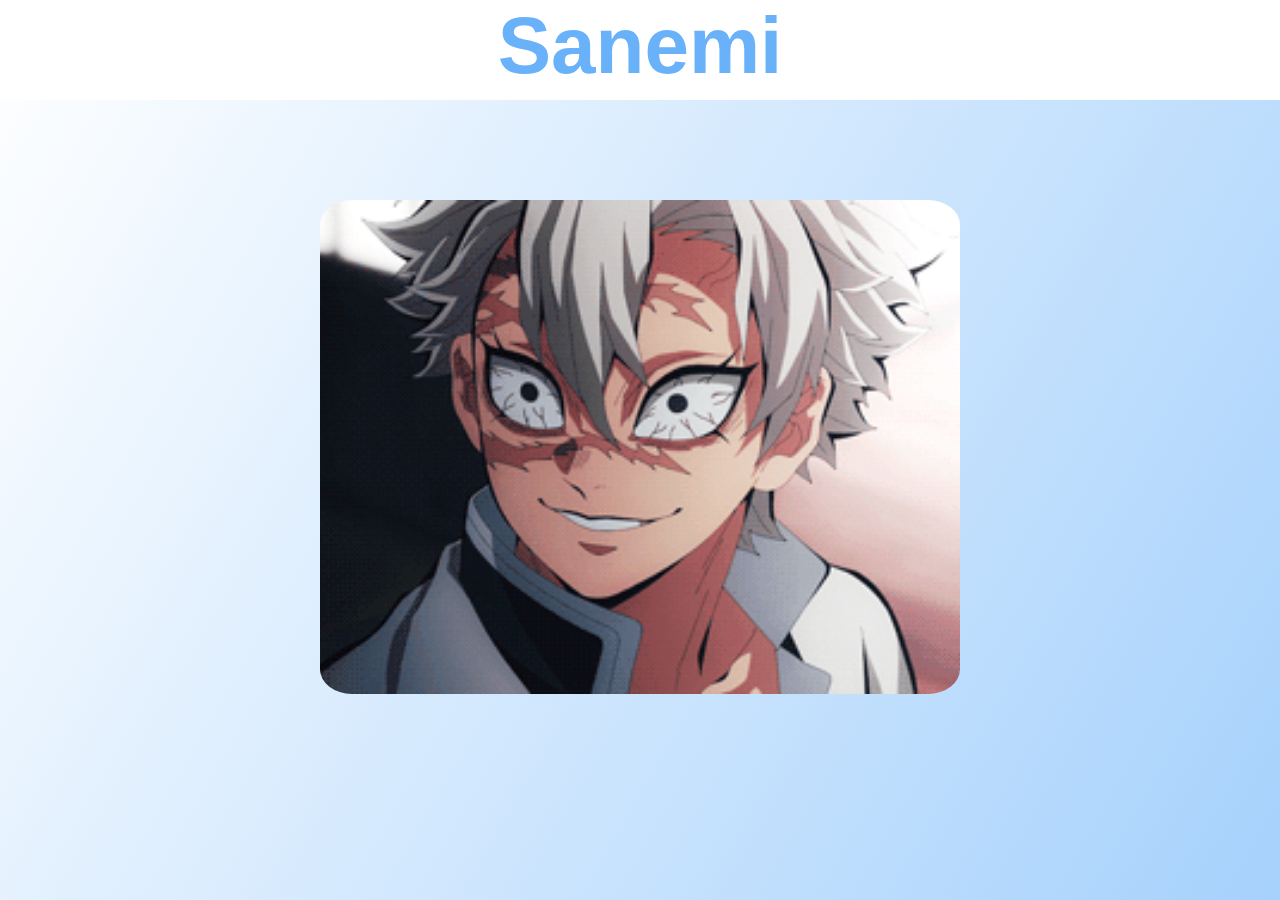
<file: public/sanemi.html>
<!DOCTYPE html>
<html lang="en">
<head>
    <meta charset="UTF-8">
    <meta name="viewport" content="width=device-width, initial-scale=1.0">
    <title>Sanemi</title>
    <link rel="stylesheet" href="../styles.css"/>
    <link rel="preconnect" href="https://fonts.googleapis.com">
    <link rel="preconnect" href="https://fonts.gstatic.com" crossorigin>
    <link href="https://fonts.googleapis.com/css2?family=Jersey+25&display=swap" rel="stylesheet">
    <link href="https://fonts.googleapis.com/css2?family=Roboto:ital,wght@0,100;0,300;0,400;0,500;0,700;0,900;1,100;1,300;1,400;1,500;1,700;1,900&display=swap" rel="stylesheet">
</head>
<body>
    <div class="title-background"><h1 class="char-title">Sanemi</h1></div>
    <img src="../assets/images/sanemi.gif" alt="Gohan powering up" class="fav-char"/>
</body>
</html>
</file>
<file: styles.css>
body{
    background:linear-gradient(300deg,rgb(105, 178, 250),white );
    text-align: center;
    margin:0;
    padding:0;
    border:none;
    background-size: 180% 180%;
    animation: gradient-animation 9s ease infinite;
}
@keyframes gradient-animation {
    0% {
      background-position: 0% 50%;
    }
    50% {
      background-position: 100% 50%;
    }
    100% {
      background-position: 0% 50%;
    }
  }
section{
    background:white;
    margin:0;
    padding-right: 0;
}
#message{
    padding-bottom: 5%;
}
.container{
    display:grid;
    grid-template-columns: 1fr 1fr;
    grid-template-rows:repeat(6, 800px);
    margin-top:250px;
    padding-top:50px;
    padding-left: 0;
    margin-left:0;
}
.container p{
    color:black;
    text-align:left;
    margin:0;
    padding-right:20px;
    font-size:18px;
    width:125%;
}

h1{
    color:white;
    font-family: "Inter", sans-serif;
    font-weight: 800;
    font-style: normal;
    font-size:5rem;
    position:relative;
    top:150px;
}
h2{
    
    
    font-family: "Inter", sans-serif;
    font-weight: 700;
    font-style: normal;
    font-size:3rem;
    margin-top: 0;
    color: rgb(105, 178, 250);
    text-align: left;
}
h3{
    color:rgb(105, 178, 250);
    font-family: "Inter", sans-serif;
    font-weight: 700;
    font-style: normal;
    font-size:2rem;
    
    
    display:inline;
}
.blue-text{
    color: rgb(105, 178, 250);
    font-family:"Inter", sans-serif;
    font-size:1.5rem;
    font-weight:700;
}
.title-background{
    height:100px;
    background-color:white;
    width:100%;
    margin:0; 
}
.title-background>h1{
    color:rgb(105, 178, 250);
}
.about-page{
    background:linear-gradient(300deg, #F5F0CD,#FFCCE1);
    padding-bottom: 5%;
}
.about-page h1,.about-page p{
    color: #997C70;
    
}

img{
   
    width:75%;
    height:75%;
    border-radius:5%;
    animation: fade 5s ;
}
.expand:hover{
    width:80%;
    height:80%;
}

@keyframes fade{
    0%{opacity: 0;}
    100%{opacity:1;}
}

p{
    color:white;
    
    margin-top:175px;
    font-family: "Inter", sans-serif;
}

.fav-char{
    font-family: "Jersey 25", sans-serif;
    font-weight: 400;
    font-style: normal;
    
    height:50%;
    width:50%;
    margin-top:200px;
} 
.char-title{
    position: relative;
    top:0;
    margin:0;
}

.title-background{
    position: absolute;
    top:0;
    margin:0;
}
footer{
    color:black;
    background: linear-gradient(300deg,rgb(105, 178, 250),white );
    margin-bottom:0;
    padding-top:30px;
    padding-bottom:30px;
    height:10px;

}
.profile-photo{
    border-radius:2.5%;
    height:30%;
    width:30%;
}

.description{
    font-family: "Inter", sans-serif;
    margin-left:25%;
    margin-right:25%;
    line-height:25px;
}
.ig-logo{
    display:inline-block;
    width:75px;
    height:50px;
    margin-top:300px;
    margin-right: 50px;
}
.linkedin-logo{
    display:inline-block;
    width:75px;
    height:50px;
    margin-top: 300px;
}
.gmail-logo{
    display:inline-block;
    width:75px;
    height:50px;
    margin-top: 300px;
    margin-left: 50px;
}

h1 img{
    display:inline-block;
    width:200px;
    height: 200px;
}
.navbar{
    
    background-color: white;
    height:10vh;
    position:relative;
}

.navbar svg{
    height:50px;
    width:50px;
    color:black;
    position:absolute;
    left:0;
    top:15%;
}
.navbar svg:hover{
    color: rgb(105, 178, 250);
}
.navbar-nav{
    display:flex;
    gap:2%;
    position:relative;
    left:30px;
    top:5px;
}
.navbar-about{
    background-color: #997C70;
}
.nav-link:visited{
    color: black;
}
.nav-link:hover{
    color:rgb(105, 178, 250);
}

.nav-link{
    text-decoration: none;
    color:black;
    top:15%;
    font-size: 20px;
    font-family: "Inter", sans-serif;
}


.sub-container{
    text-align:left;
}
.btn{
    margin-top:10%;
   
}
</file>
